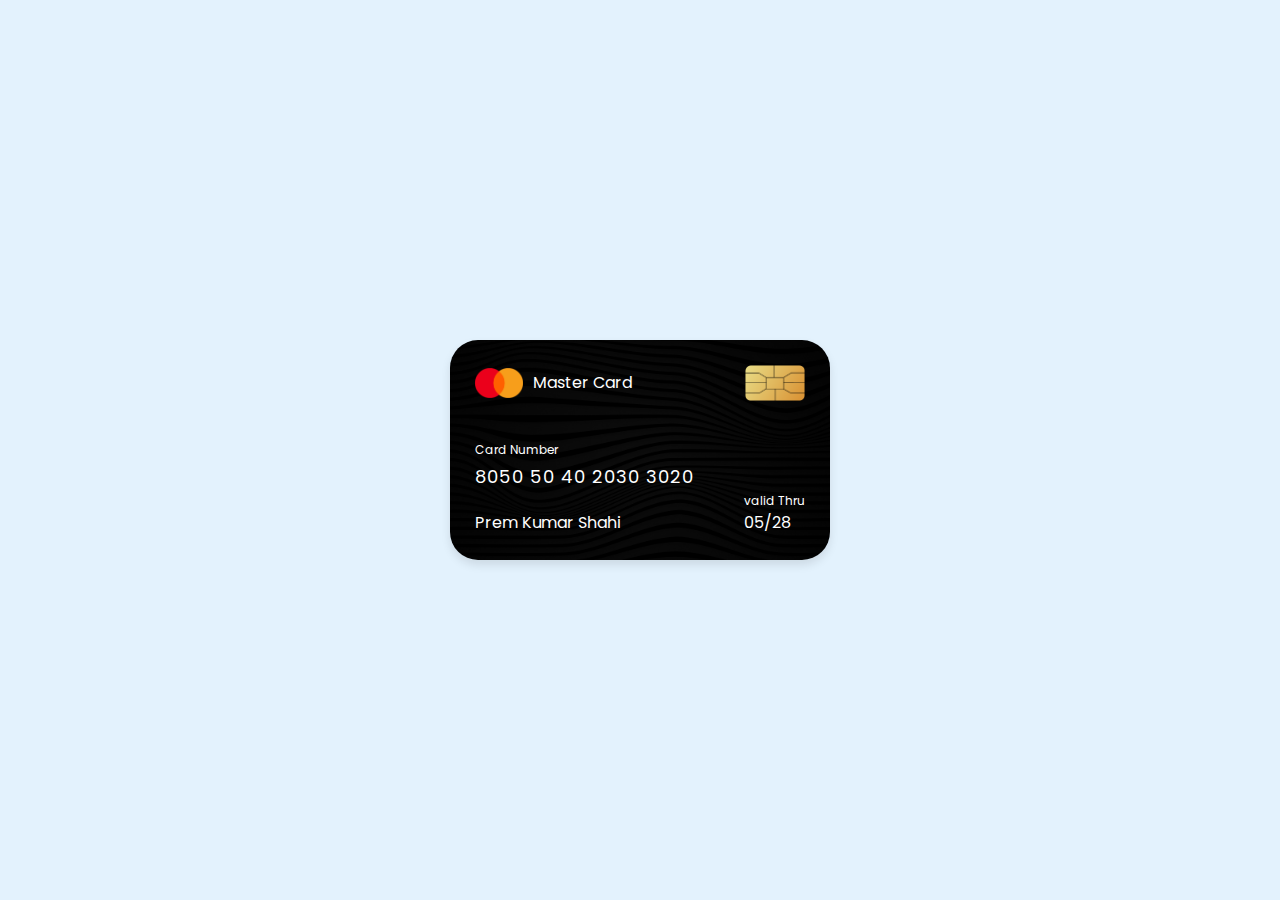
<file: تعريف عني/1/index.html>
<!DOCTYPE html>
<html lang="en">
<head>
    <meta charset="UTF-8">
    <meta name="viewport" content="width=device-width, initial-scale=1.0">
    <title>Document</title>
    <link rel="stylesheet" href="style.css">
    <link href="https://unpkg.com/boxicons@2.1.2/css/boxicons.min.css" rel="stylesheet" />
</head>
<body>
<div class="container">
    <header>
        <span class="logo">
            <img src="images/logo.png" alt="">
            <h5>Master Card</h5>
        </span>
        <img src="images/chip.png" alt="" class="chip">

    </header>
    <div class="card-details">
        <div class="name-number">
            <h6>Card Number</h6>
            <h5 class="number">8050 50 40 2030 3020</h5>
            <h5 class="name">Prem Kumar Shahi</h5>
        </div>
        <div class="valid-data">
            <h6>valid Thru</h6>
            <h5>05/28</h5>
        </div>
    </div>
</div>
</body>
</html>
</file>
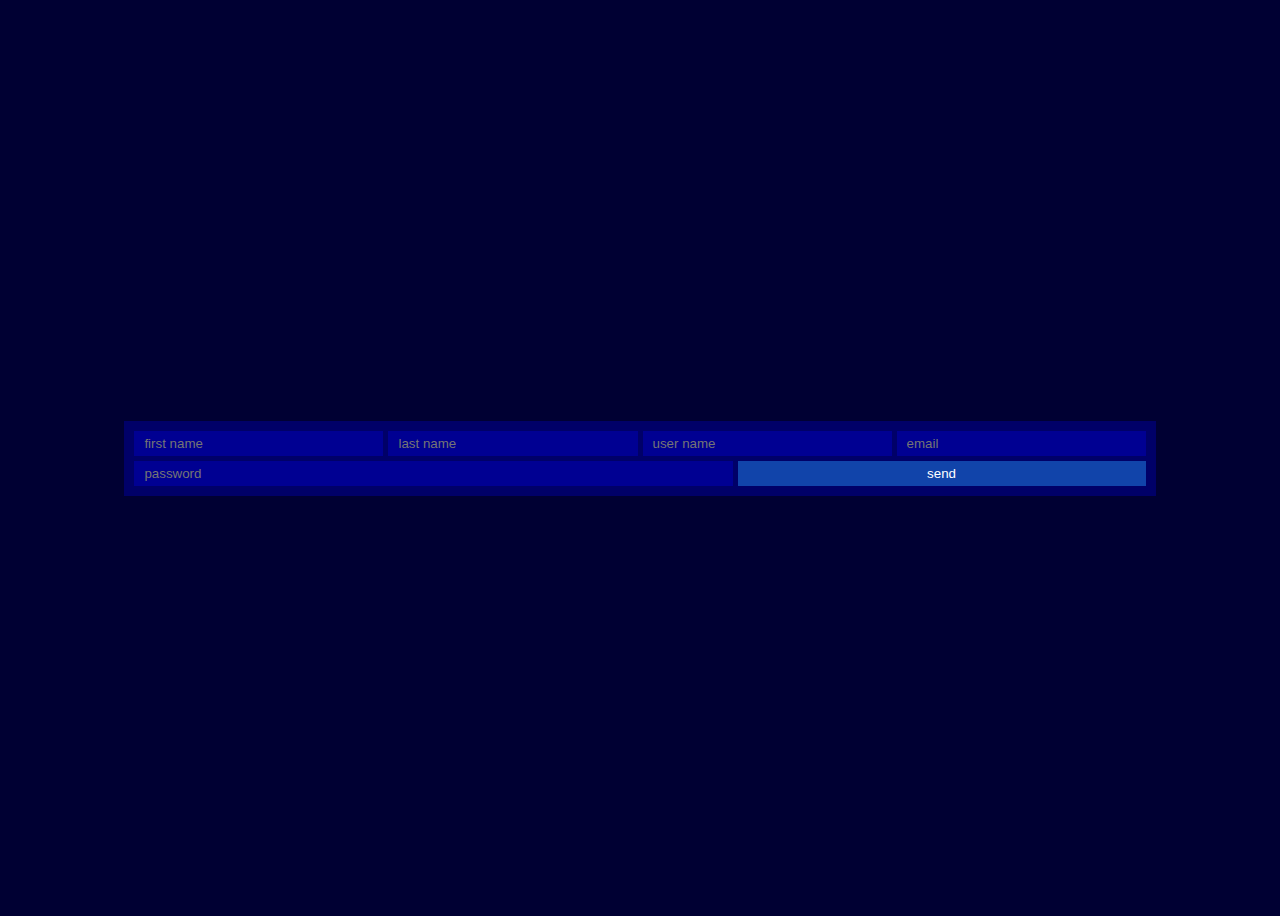
<file: تعريف عني/sign-in/m.html>
<!DOCTYPE html>
<html lang="en">
<head>
    <meta charset="UTF-8">
    <meta name="viewport" content="width=device-width, initial-scale=1.0">
    <title>sign-in</title>
    <link rel="stylesheet" href="m.css">
</head>
<body>
    <form>
        <input type="text" placeholder="first name">
        <input type="text" placeholder="last name">
        <input type="text" placeholder="user name">
        <input type="email" placeholder="email">
        <input type="password" placeholder="password">
        <button>send</button>
    </form>
</body>
</html>
</file>
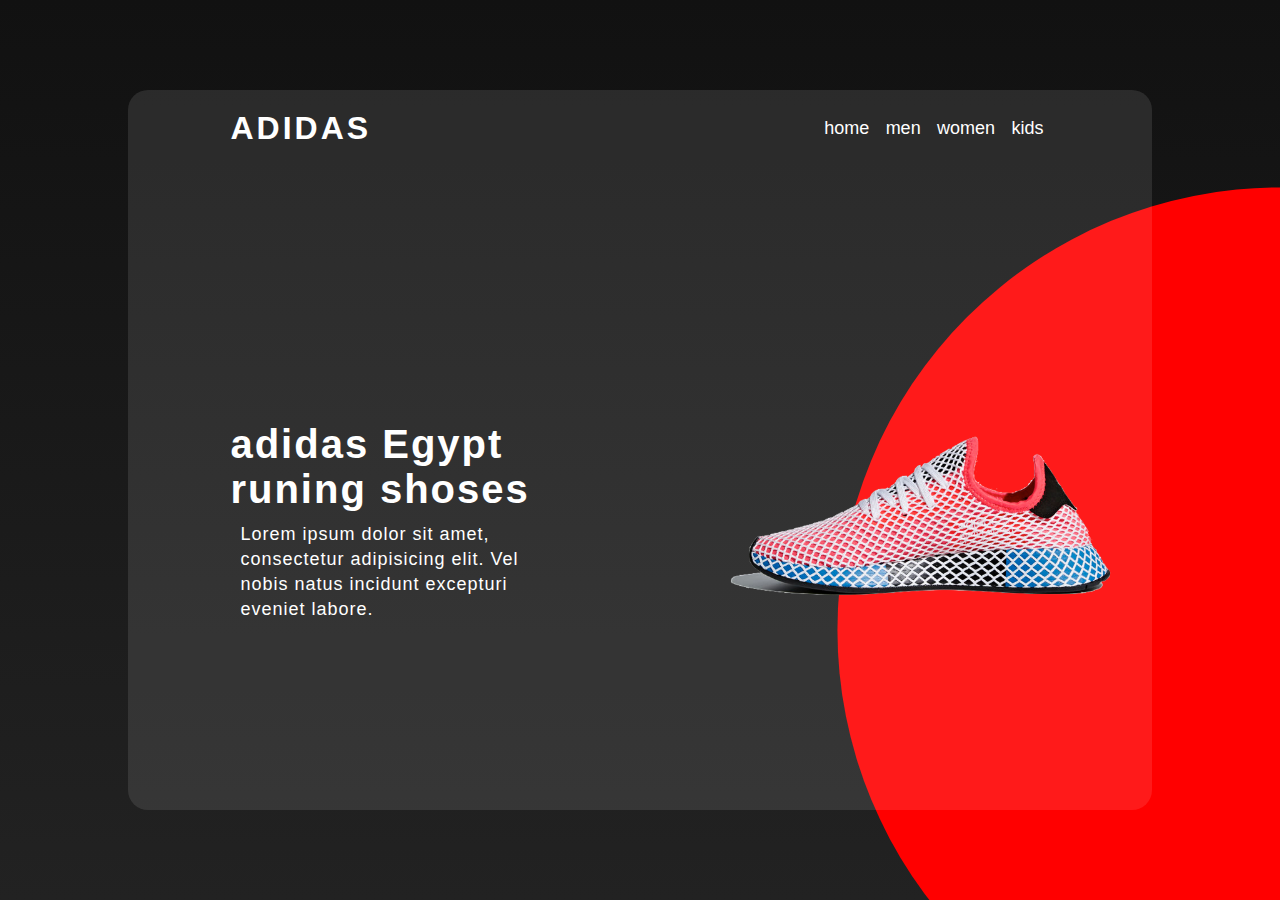
<file: تعريف عني/مشروع احذيه/فففففف.html>
<!DOCTYPE html>
<html lang="en">
<head>
    <meta charset="UTF-8">
    <meta name="viewport" content="width=device-width, initial-scale=1.0">
    <title>Document</title>
    <link rel="stylesheet" href="htm.css">
</head>
<body>
   <div class="contanier">
    <nav>
        <a class="logo" href="#">adidas</a>
        <ul>
            <li><a href="#">home</a></li>
            <li><a href="#">men</a></li>
            <li><a href="#">women</a></li>
            <li><a href="#">kids</a></li>
        </ul>
    </nav>
     <div class="content">
        <div class="text">
            <h2>adidas Egypt<br>runing shoses</h2>
            <p>Lorem ipsum dolor sit amet, 
                consectetur adipisicing elit. 
                Vel nobis natus incidunt excepturi eveniet labore.</p>
        </div>
        <div class="image"><img src="shoes.png" alt="كوتشي"></div>
     </div>
   </div>
</body>
</html>
</file>
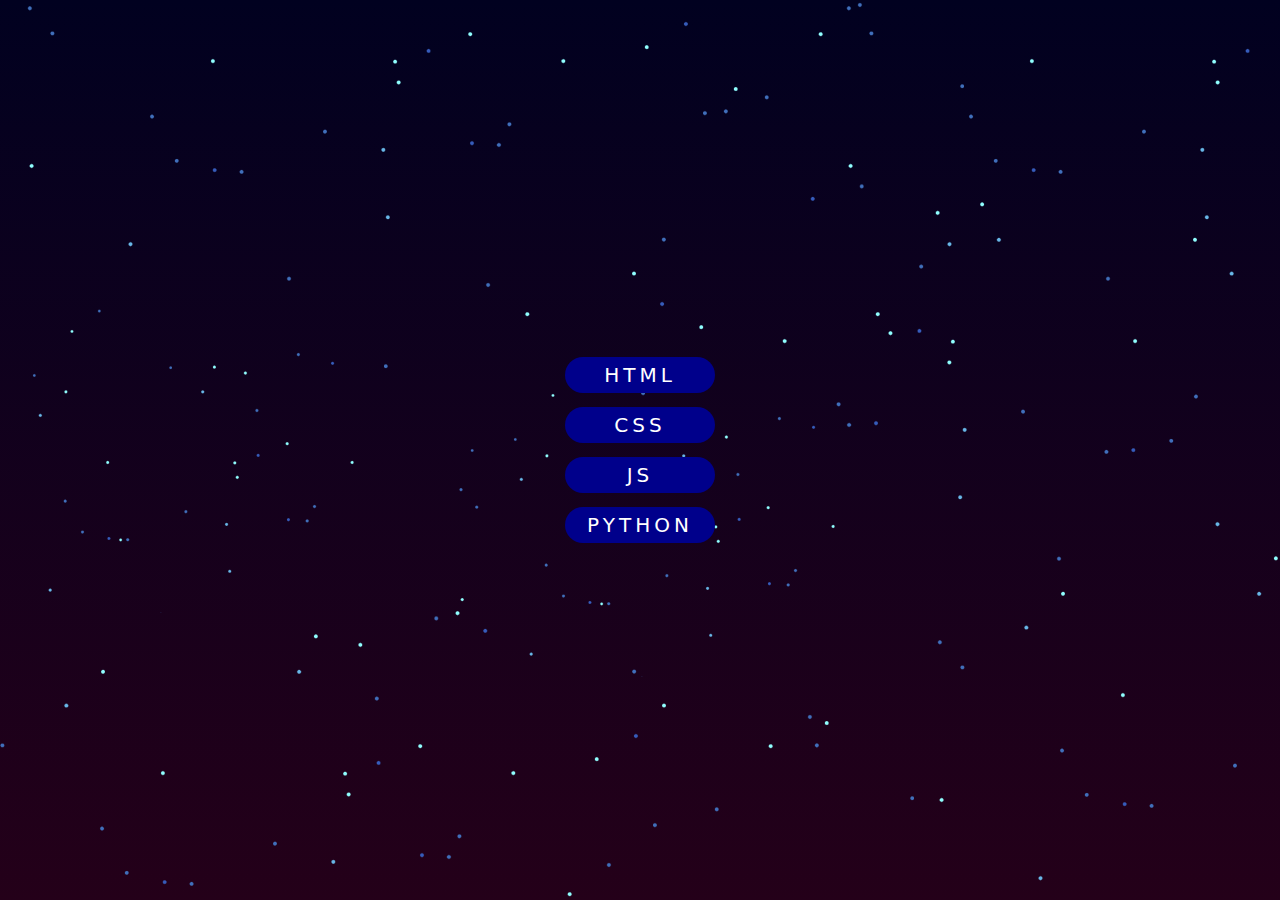
<file: تعريف عني/مشروع الكواكب/folder.html>
<!DOCTYPE html>
<html lang="en">
<head>
    <meta charset="UTF-8">
    <meta name="viewport" content="width=device-width, initial-scale=1.0">
    <title>Document</title>
    <link rel="stylesheet" href="folder.css">
</head>
<body>
<section>
    <ul>
        <li data-text="html"><a href="#">html</a></li>
        <li data-text="css"><a href="#">css</a></li>
        <li data-text="js"><a href="#">js</a></li>
        <li  data-text="python"><a href="#">python</a></li>
    </ul>
</section>
</body>
</html>
</file>
<file: تعريف عني/1/style.css>
/* Import Google Font - Poppins */
@import url("https://fonts.googleapis.com/css2?family=Poppins:wght@300;400;500;600&display=swap");

* {
  margin: 0;
  padding: 0;
  box-sizing: border-box;
  font-family: "Poppins", sans-serif;
}
body{
    min-height: 100vh;
    display: flex;
    justify-content: center;
    align-items: center;
    background: #e3f2fd;
}
.container{
    position: relative;
    background-image:url("images/bg.png");
    background-size: cover;
    padding: 25px;
    border-radius: 28px;
    max-width: 380px;
    width: 100%;
    box-shadow: 0 5px 10px rgba(0, 0, 0, 0.1);
}
header, .logo{
     display: flex;
     align-items: center;
     justify-content: space-between;
}
.logo img{
   width: 48px;
   margin-right: 10px;
}
h5{
    font-size: 16px;
    font-weight: 400;
    color: #fff;
}
header .chip{
    width: 60px;
}
h6{
    color: #fff;
    font-size: 12px;
    font-weight: 400;   
}
h5.number{
    margin-top: 4px;
    font-size: 18px;
      letter-spacing: 1px;
}
.container .card-details{
    margin-top:40px ;
    display: flex;
    justify-content: space-between;
    align-items: flex-end;
}
h5.name{
    margin-top: 20px;
}
</file>
<file: تعريف عني/sign-in/m.css>
body{
    background-color: #003;
    display: flex;
    justify-content: center;
    align-items: center;
    height: 100vh;
}
form{
    background-color: #0000889f;
    padding: 10px;
    width: 80%;
    display: flex;
    flex-wrap: wrap;
    gap: 5px;
}
form input{
    background-color: #0000aaa0;
    border:none;
    outline: none;
    color: white;
    padding: 5px 10px;
    flex-basis: 200px;
    flex-grow: 1;
}
form button{
    background-color: #14a;
    color: #fff;
    border: none;
    cursor: pointer;
    padding: 5px 10px;
flex-basis: 30px;
flex-grow: 1;
}
</file>
<file: تعريف عني/مشروع احذيه/htm.css>
*{
    padding: 0;
    margin: 0;
    font-family: sans-serif;
}
body{
    background: linear-gradient(#111,#222);
    height: 100vh;
    width: 100%;
    display: flex;
    justify-content: center;
    align-items: center;
}


body::after{
    content: '';
    width: 100%;
    height: 100%;
    background: red;
    position: absolute;
    z-index: -1;
    clip-path: circle(40% at right 70%);
}
.contanier{
    width: 80%;
    height: 80%;
    background: rgba(255,255,255,0.1);
    border-radius:20px;
    overflow: hidden;
}
nav{
    display: flex;
    justify-content: space-between;
    align-items: center;
    width: 80%;
    margin: auto;
    padding: 20px 0;
}
nav .logo{
    color: #fff;
    text-decoration: none;
    font-size: 32px;
    text-transform:uppercase ;
    letter-spacing: 3px;
    font-weight: 700;
}
nav ul li{
    display: inline-block;
    margin: 0 6px;
}
nav ul li a{
    color:#fff;
    text-decoration: none;
    font-size: 18px;
    font-weight: 500;
}
nav ul li a:hover{
    color: #e80202;
}
.content{
    display: flex;
    justify-content: space-between;
    align-items: center;
    height: 100%;
    width: 80%;
    margin: auto;
}
.content .text{
    color: #fff;
    width: 40%;
}
.content .text h2{
    font-size: 40px;
    letter-spacing: 2px;
}
.content .text p{
    font-size: 18px;
    line-height: 25px;
    margin: 10px;
    letter-spacing: 1px;
}
.content .image{
    width: 40%; 
}
.content .image img{
    width: 400px ;
}
@media (min-width:950px) and (max-width:1150px){

    .content .image img{
        width: 330px; 
    }

}
@media (max-width:950px){
    .content, nav{
        flex-direction: column;
        justify-content: center;
    }
    .content .image,  .content .text{
      width: 80%;
}
body::after{
    clip-path: calc(50% at bottom);
}
    }
</file>
<file: تعريف عني/مشروع الكواكب/folder.css>
*{
    margin: 0;
    padding: 0;
}
body{
    background: linear-gradient(#010120,#240019);
    height: 100vh;
    font-family: system-ui;
}
section{
    background: url(stars1.png);
    height: 100vh;
    display: flex;
    justify-content: center;
    align-items: center;
}
ul{
    text-align: center;
}
ul:hover li a{
opacity: 0;
}
ul li{
    list-style: none;
    margin: 14px 0;
}
ul li a{
    color: #fff;
    text-decoration: none;
    font-size: 20px;
    font-weight: 500;
    letter-spacing: 4px;
    background: darkblue;
    padding: 6px 15px;
     border-radius: 20px;
     display: inline-block;
     width: 120px;
     transition: 0.5s;
     text-transform: uppercase;
}
ul li a:hover{
    transform: scale(1.5);
    background: darkmagenta;
    opacity: 1;
}
ul li:after{
    content: attr(data-text);
    position: absolute;
    left: 50%;
    top: 50%;
    transform: translate(-50%,-50%);
    font-size: 80px;
    font-weight: 900;
    text-transform: uppercase;
    opacity: 0;
    color: white;
    pointer-events: none;
    letter-spacing:50px ;
    transition:0.5s ;
    z-index: 10;
}
ul li:hover:after{
    opacity: 0.5;
    letter-spacing: 5px;
}
ul li::before{
    content: "";
    position: absolute;
    width: 180px;
    height: 80px;
    background: white;
    position: absolute;
    left: 50%;
    top: 50%;
    transform: translate(-50%,70%);
    border-radius: 50%;
    box-shadow: 0 0 80px orangered;
    opacity: 0;
    transition: 0.5s;
}
ul li:hover::before{
    opacity: 1;
    width: 80px;
}
</file>
